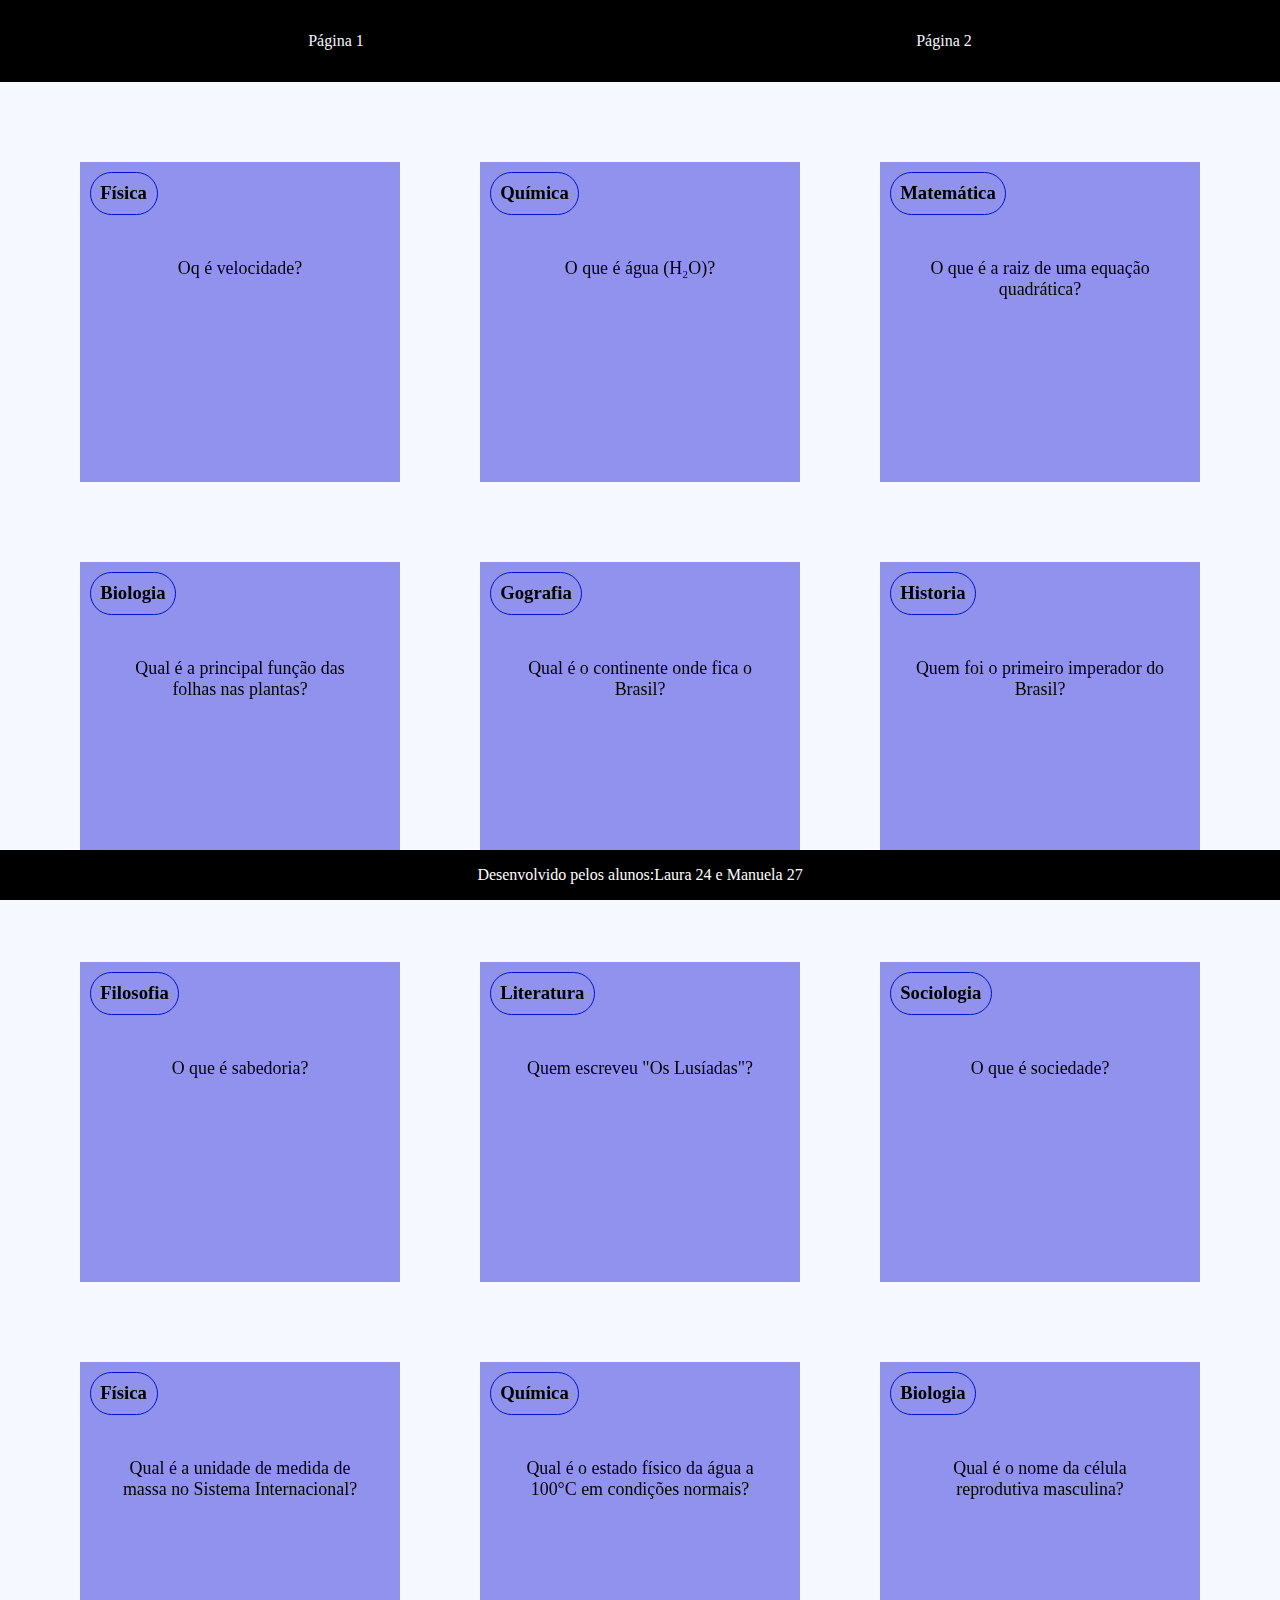
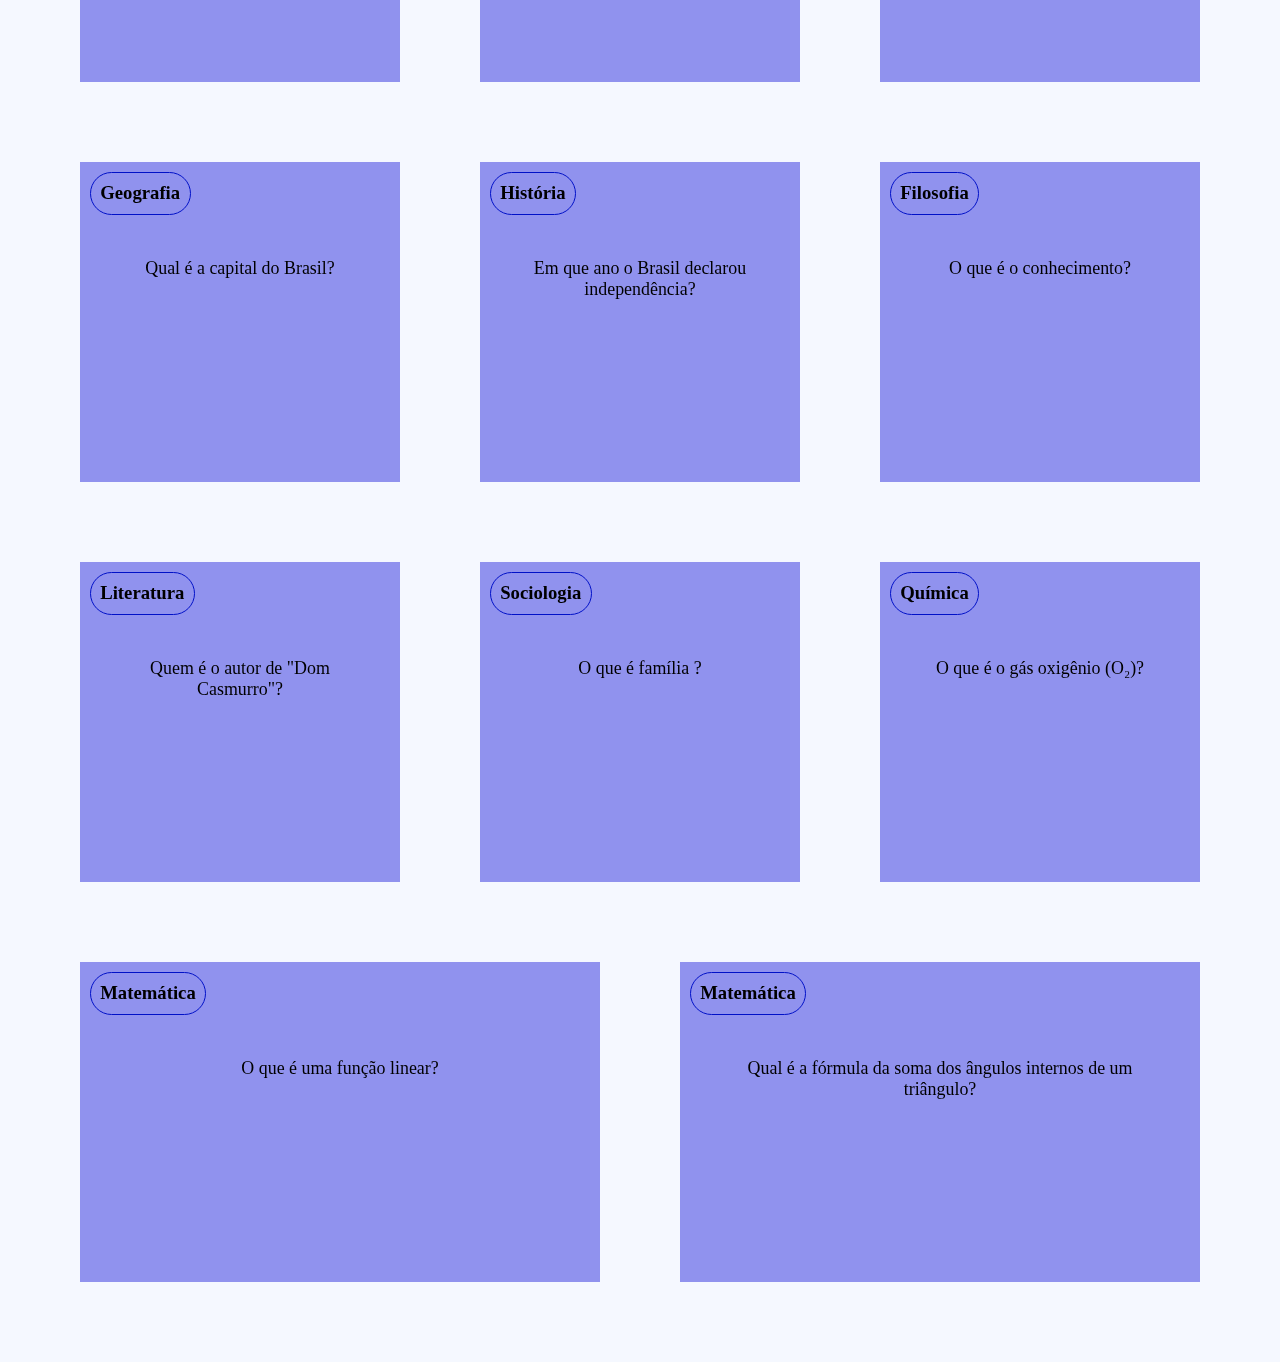
<file: index.html>
<!DOCTYPE html>
<html lang="pt-br">
<head>
    <meta charset="UTF-8">
    <meta name="viewport" content="width=device-width, initial-scale=1.0">
    <title>Flash Cards</title>
    <link rel="stylesheet" href="style.css">
</head>
<body>
    <header>
    <a href="index.html">Página 1</a> 
    <a href="projeto2.html">Página 2</a>
    </header>
    <section id="container">

    </section>
    <footer>
<p>Desenvolvido pelos alunos:Laura 24  e Manuela 27</p>

    </footer>

    <script src="main.js"></script>
    <script src="perguntas.js"></script>
    
</body>
</html>
</file>
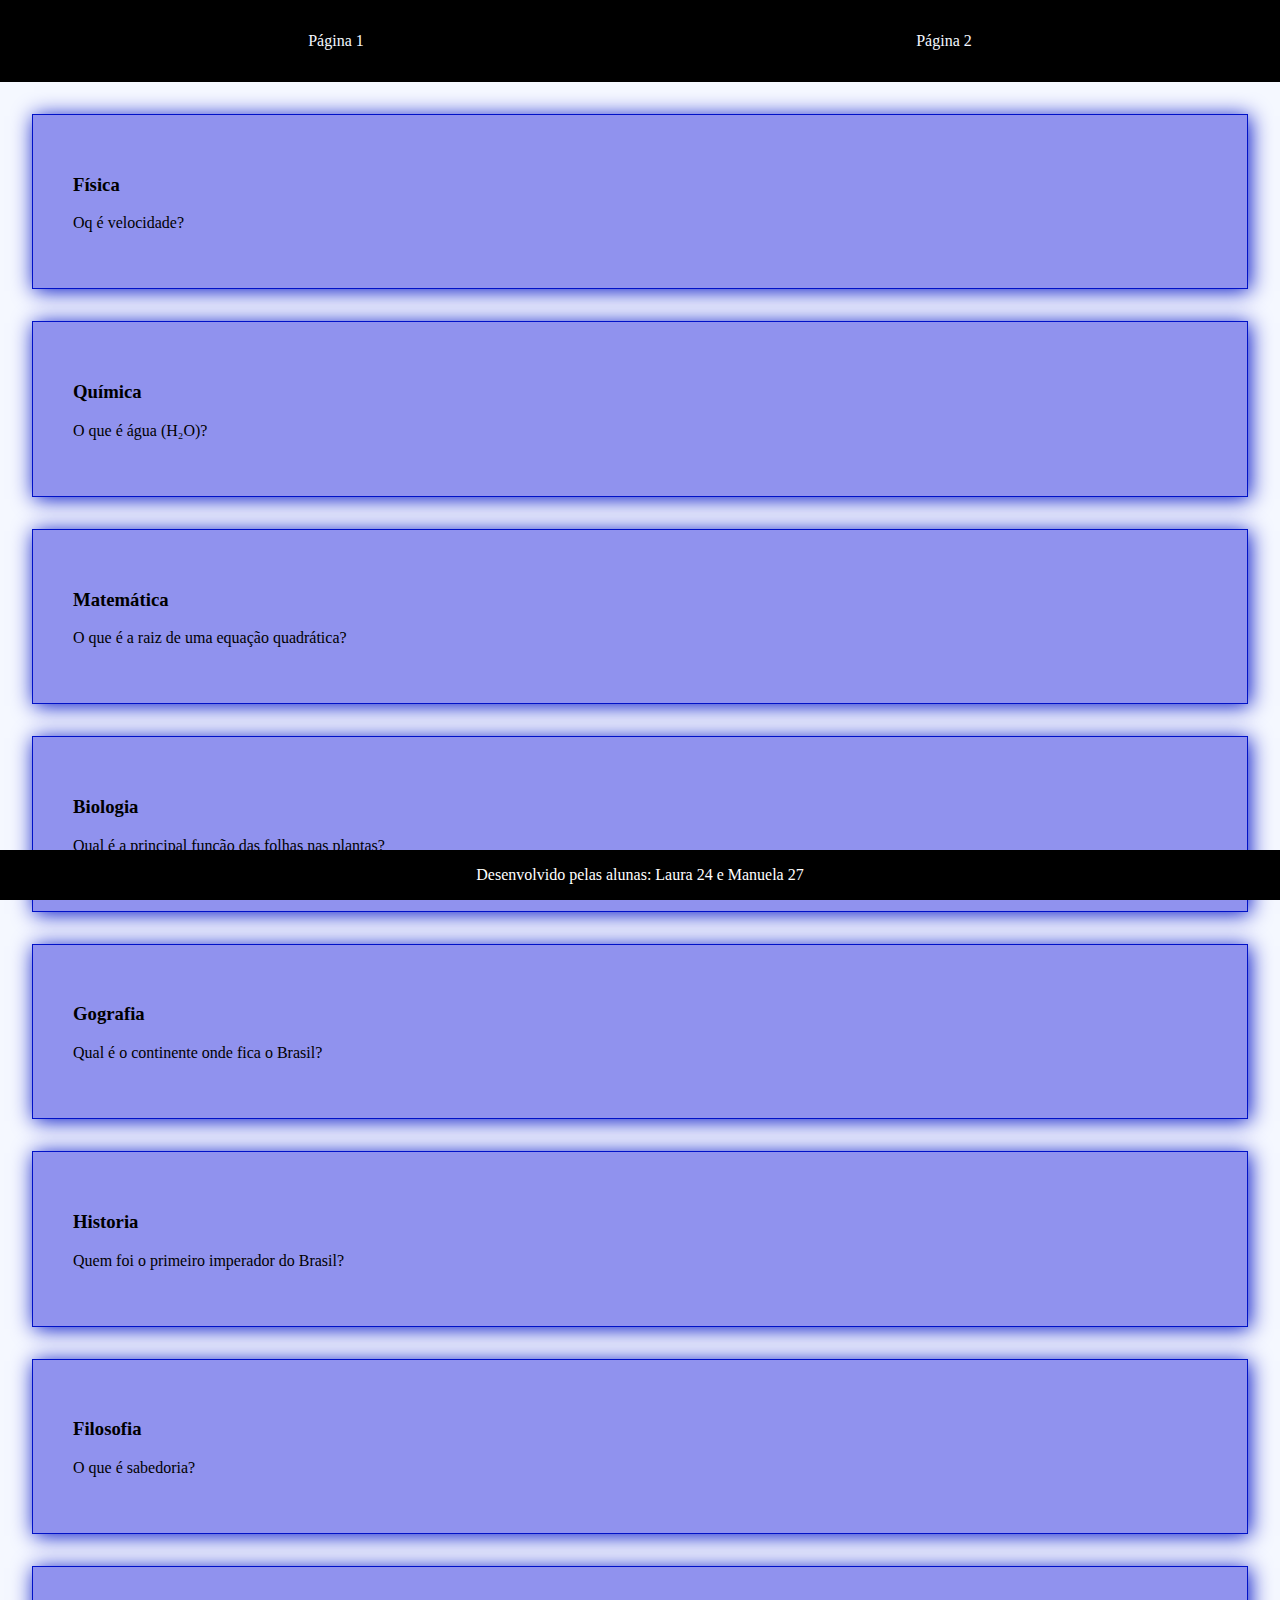
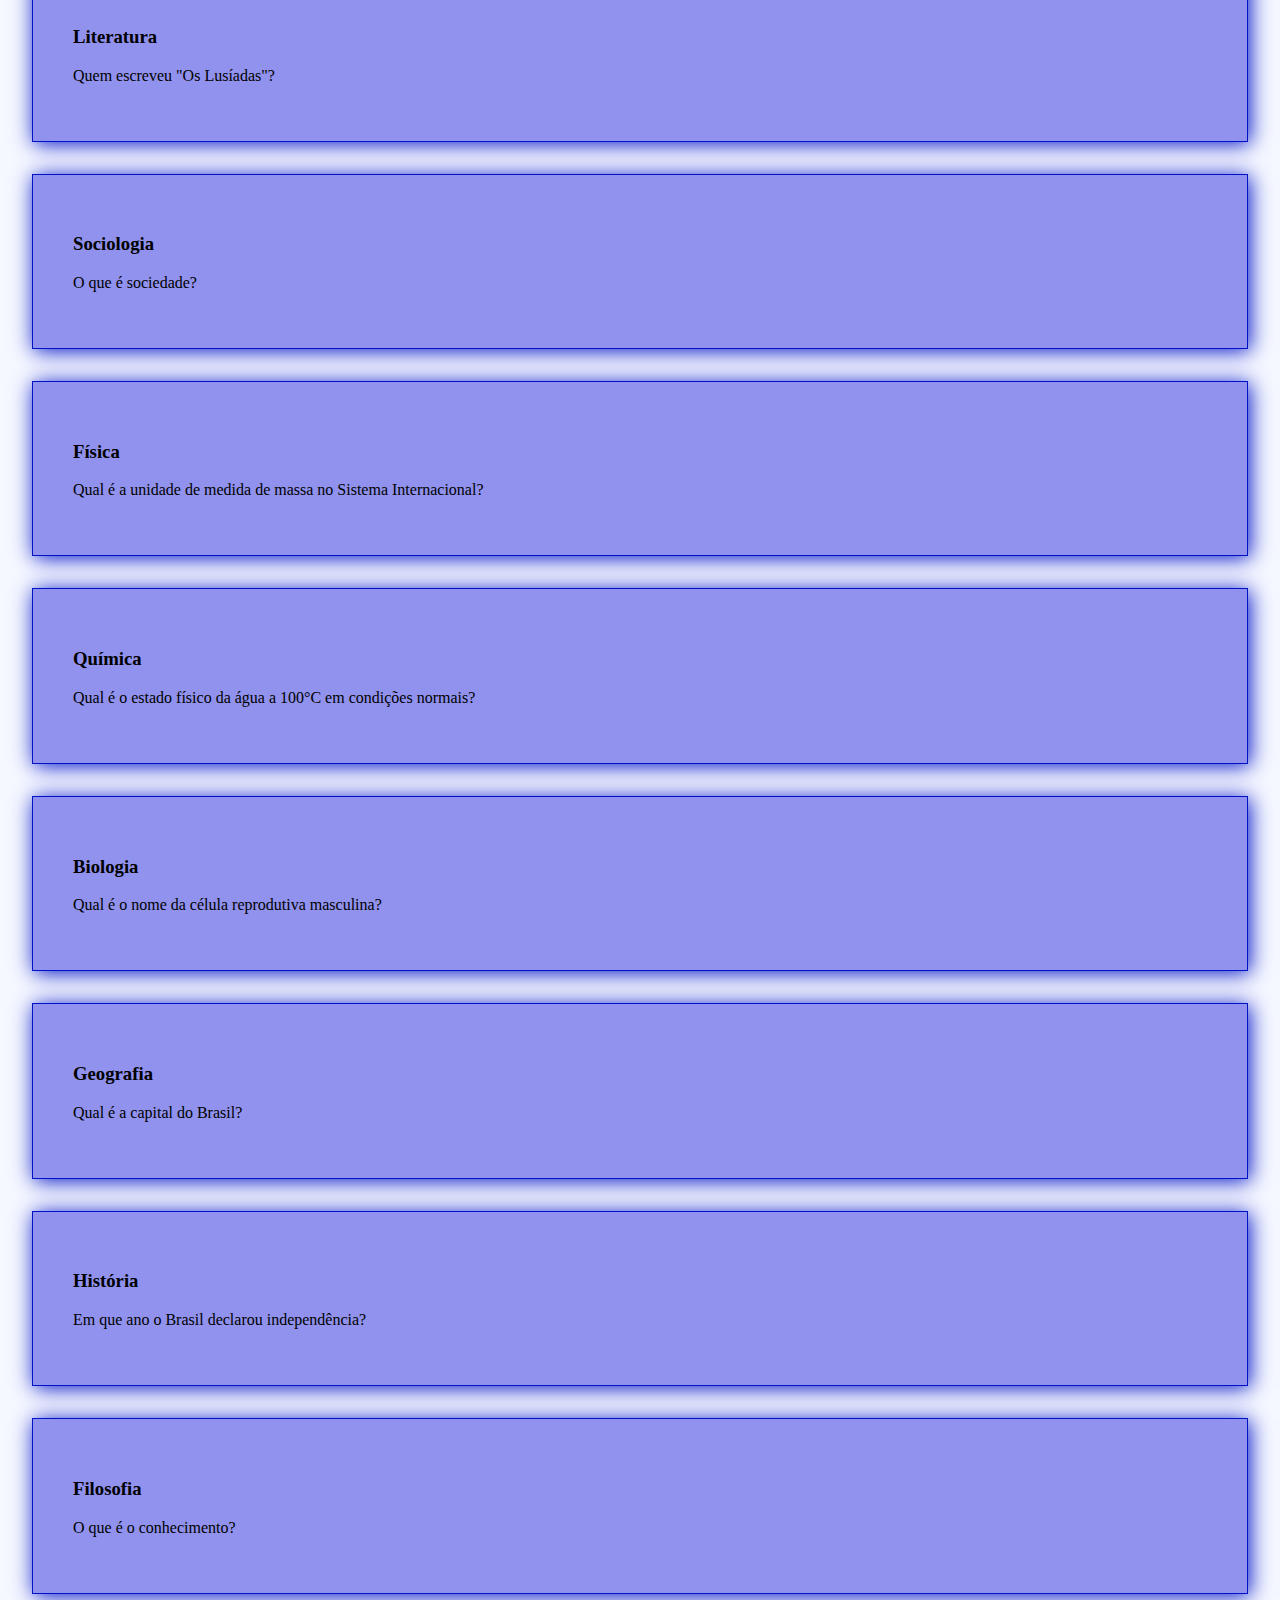
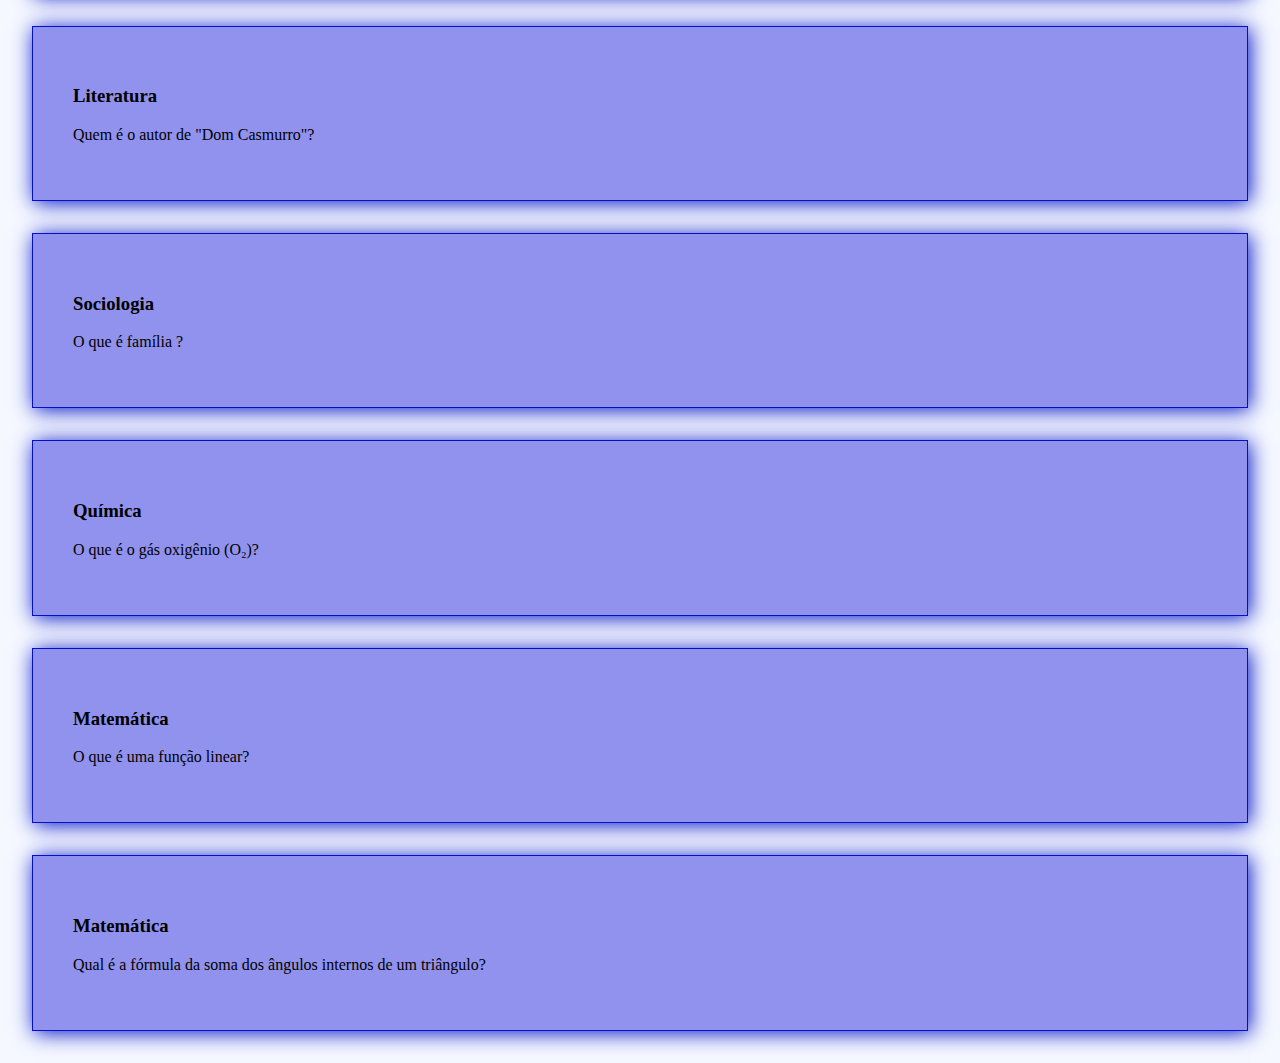
<file: projeto2.html>
<!DOCTYPE html>
<html lang="pt-br">
<head>
    <meta charset="UTF-8">
    <meta name="viewport" content="width=device-width, initial-scale=1.0">
    <title>Flash Cards</title>
    <link rel="stylesheet" href="projeto2.css">
</head>
<body>
    <header>
        <a href="index.html">Página 1</a>
        <a href="projeto2.html">Página 2</a>
    </header>
    <section id="container">

    </section>
    <footer>
        <p>Desenvolvido pelas alunas: Laura 24  e Manuela 27</p>
    </footer>
    <script src="projeto2.js"></script>
    <script src="perguntas.js"></script>
</body>
</html>
</file>
<file: style.css>
:root{
    --fundo:#f5f8ff;
    --cartao-frente:#9092ee;
    --cartao-verso:#2200ff;
    --destaque:#0011c7;
    --preto:#000000;
    --branco:#ffffff;
}

body{
    background-color: var(--fundo);
    margin: 0;
}

footer{
    background-color: var(--preto);
    position: fixed;
    bottom: 0;
    color: var(--branco);
    width: 100%;
    text-align: center;
}

header{
    display: flex;
    align-items: center;
    justify-content: space-around;
    background-color: var(--preto);
    padding: 2rem;
}

header a{
    color: var(--fundo);
    text-decoration: none;
}
#container{
    display: flex;
    flex-wrap: wrap;
    justify-content: space-between;
    padding: 4rem;
    gap: 3rem;
}

.cartao{
    margin: 1rem;
    height: 20rem;
    flex-grow: 1;
    flex-basis: calc(33% - 6rem);
}

.conteudo-cartao {
    background-color: var(--cartao-frente);
    text-align: center;
    height: 100%;
    transform-style: preserve-3d;
    transition: transform 300ms ease-in-out;

}

.conteudo-cartao h3 {
    position: absolute;
    text-align: left;
    border: 1px solid var(--destaque);
    border-radius: 6rem;
    margin: 0.6rem;
    padding: 0.6rem;
    backface-visibility: hidden;
}

.conteudo-cartao p{
    margin-top: 4rem;
    padding: 2rem;
    font-size: 1.4vw;
}

.cartao.active .conteudo-cartao{
    transform: rotateY(180deg);
}
.pergunta-cartao, .resposta-cartao {
    backface-visibility: hidden;
    position: absolute;
    height: 100%;
    width: 100%;
}

.resposta-cartao{
    transform: rotateY(180deg);
    font-weight: 900;
    color: var(--destaque);
    border: 2px solid var(--destaque);
    background-color: var(--cartao-frente);
}
</file>
<file: projeto2.css>
:root{
    --fundo:#f5f8ff;
    --cartao-frente:#9092ee;
    --cartao-verso:#2200ff;
    --destaque:#0011c7;
    --preto:#000000;
    --branco:#ffffff;
}

body{
    background-color: var(--fundo);
    margin: 0;
}

footer{
    background-color: var(--preto);
    position: fixed;
    bottom: 0;
    color: var(--branco);
    width: 100%;
    text-align: center;
}

header{
    display: flex;
    align-items: center;
    justify-content: space-around;
    background-color: var(--preto);
    padding: 2rem;
}

header a{
    color: var(--fundo);
    text-decoration: none;
}

#container{
    display: grid;
    gap: 2rem;
    margin: 2rem;
}
.conteudo-cartao{
    background-color: var(--cartao-frente);
    padding: 40px;
    border: 1px solid var(--destaque);
    transition: transform 0.2s;
    box-shadow: 2px 2px 20px var(--destaque);
    cursor: pointer;
}
.conteudo-cartao:hover {
    transform: scale(1.02);
}
.resposta-cartao {
    background-color: var(--cartao-frente);
    padding: 2rem;
    text-align: center;
    color: var(--destaque);
    margin-top: 2rem;
    display: none;
}
</file>
